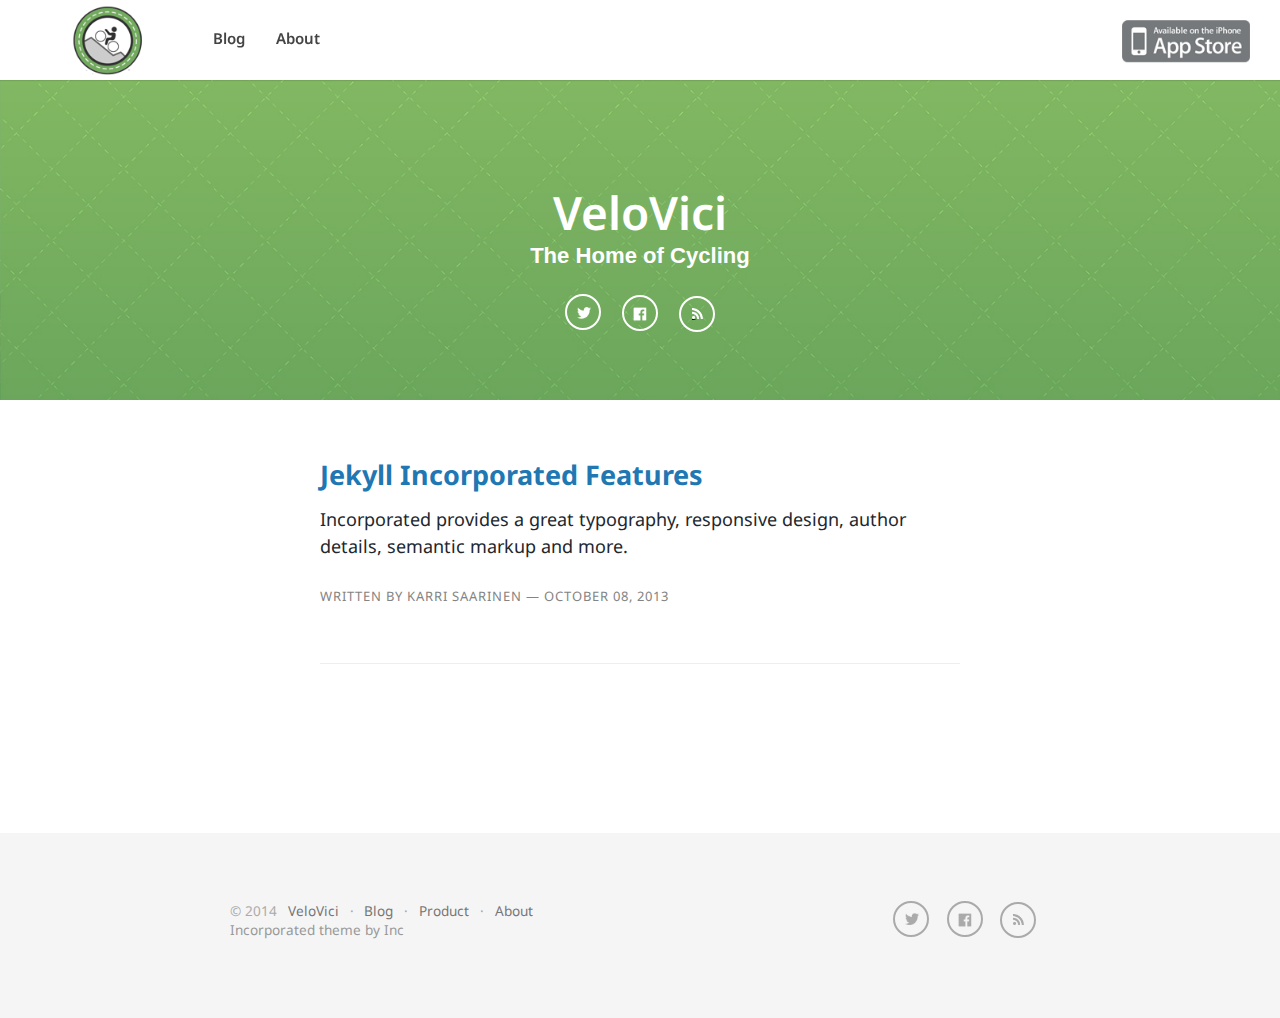
<file: index.html>
<!DOCTYPE html>
<html>
<head>
    <meta http-equiv="content-type" content="text/html; charset=utf-8">
    <meta name="viewport" content="width=device-width, initial-scale=1.0">
    <title>VeloVici &mdash; The Home of Cycling</title>
    <link href="https://fonts.googleapis.com/css?family=Droid+Sans:400,700" rel="stylesheet" type="text/css">
    <link rel="stylesheet" href="/assets/main.css">
    <link rel="shortcut icon" href="/favicon.ico" type="image/x-icon" />
    <link rel="apple-touch-icon" href="/images/logoV.png"/>
    <link href="/feed.xml" rel="alternate" type="application/rss+xml" title="VeloVici" />
    <meta name="title" content="VeloVici">
    <link rel="canonical" href="http://veloviciapp.com/">
     
           
    <meta property="og:title" content="VeloVici"/>
    <meta property="og:url" content="http://veloviciapp.com/"/>
    
    
    <meta property="og:site_name" content="VeloVici">     
</head>
<body>
    
<section class="site-nav">
    <header>
        <nav id="navigation">
            <a class="brand" href="/">
                <img src="/images/logoV.png" alt="Inc">
            </a>
            <a href="/" class="home">Blog</a>
            <a href="https://veloviciapp.com/about/">About</a>
        </nav>

        <nav class="tagline">
            <a class="appStore" href="https://itunes.apple.com/gb/app/id913881095?mt=8">
                <img src="/images/appStore.png" alt="Inc">
            </a>
        </nav>
        
    </header>
</section>

<div class="blog-cover" style="background-image:url(/images/blog-coverV.jpg);">
    
    <section>
        <div class="container">
            <h1>VeloVici</h1>
            <h3>The Home of Cycling</h3>
        
            
            <a href="https://twitter.com/VeloViciNetwork" title="Follow on Twitter" target="_blank"><i class="icon icon-twitter"></i></a>
            
            
            <a href="http://facebook.com/velovici" title="Like on Facebook" target="_blank"><i class="icon icon-facebook"></i></a>
            
            <a href="/feed.xml" title="RSS Feed">
                <i class="icon icon-rss"></i>
            </a>
        </div>
    </section>
</div>


<article class="container">

  
    <section class="index">
        <!-- <img src="/images/ks.png" class="avatar">-->
        <div>
            <h2 class="title"><a href="/2013/10/08/incorporated/" rel="prefetch">Jekyll Incorporated Features</a></h2>
            <p>Incorporated provides a great typography, responsive design, author details, semantic markup and more.</p>
            <div class="meta">
                Written By <address>Karri Saarinen</address> &mdash;
                <time pubdate datetime="2013-08-October" title="October 08, 2013">October 08, 2013</time>
            </div>
        </div>
        <hr>
    </section>
    
    
    <section class="pagination" style="text-align:center">
      
      
    </section>
</article>


<footer class="site-footer">
    <div class="container">
        &copy; 2014 
        
        <nav>
            <a href="false">VeloVici</a> &middot;
            <a href="/">Blog</a> &middot;
            <a href="https://itunes.apple.com/gb/app/id913881095?mt=8">Product</a> &middot; 
            <a href="https://veloviciapp.com/about/">About</a>
        </nav>
        
        <nav class="social">
            
            <a href="https://twitter.com/VeloViciNetwork" title="Follow on Twitter" target="_blank"><i class="icon icon-twitter black"></i></a>
            
            
            <a href="http://facebook.com/velovici" title="Follow on Facebook" target="_blank"><i class="icon icon-facebook black"></i></a>
                
            <a href="/feed.xml" title="RSS Feed">
                <i class="icon icon-rss black"></i>
            </a>
        </nav>
        <p>Incorporated theme by <a href="https://sendtoinc.com">Inc</a></p>
    </div>
</footer>

<script type="text/javascript" src="//ajax.googleapis.com/ajax/libs/jquery/1.7.2/jquery.min.js"></script>
<script src="/assets/main.js"></script>







</body>
</html>
</file>
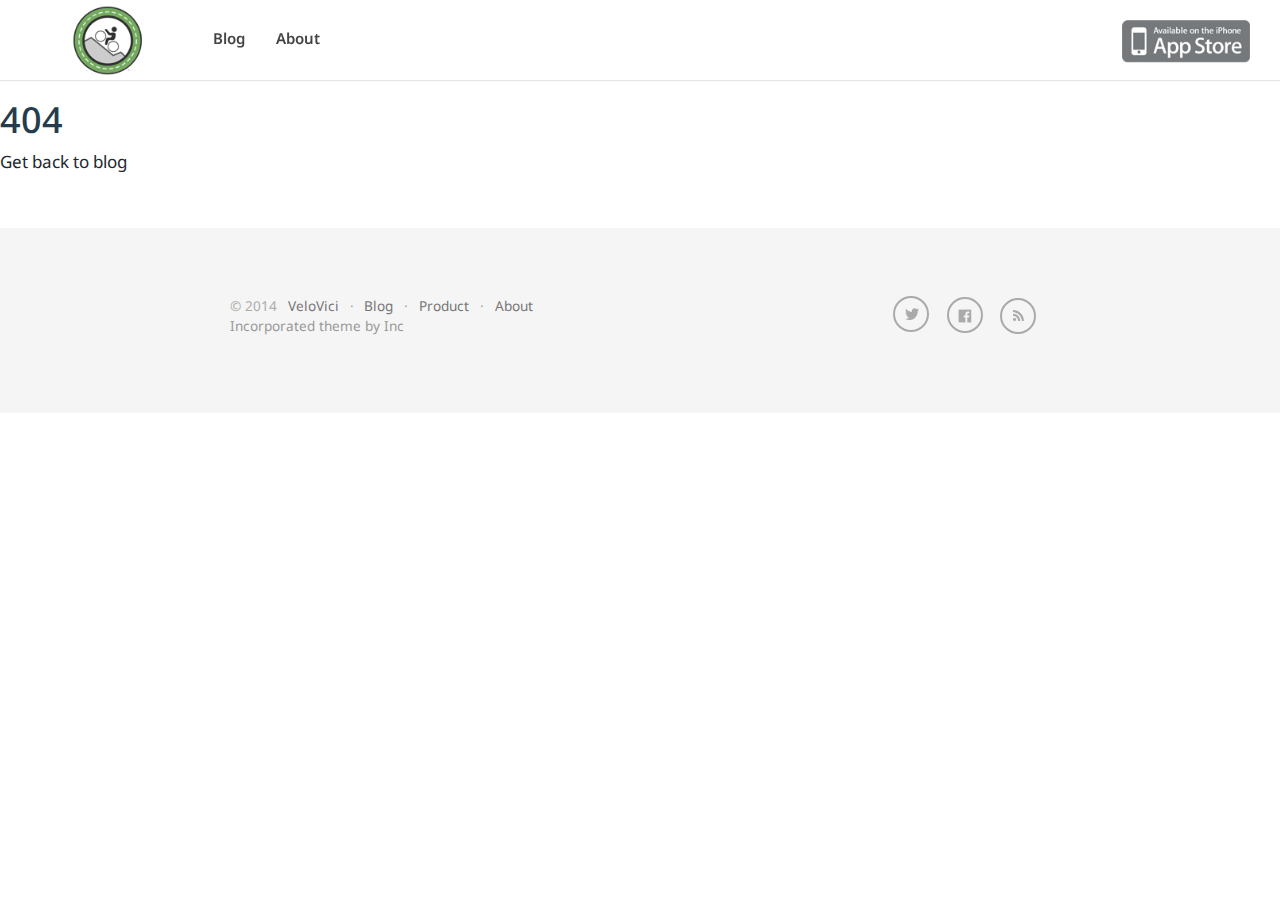
<file: 404/index.html>
<!DOCTYPE html>
<html>
<head>
    <meta http-equiv="content-type" content="text/html; charset=utf-8">
    <meta name="viewport" content="width=device-width, initial-scale=1.0">
    <title>VeloVici &mdash; The Home of Cycling</title>
    <link href="https://fonts.googleapis.com/css?family=Droid+Sans:400,700" rel="stylesheet" type="text/css">
    <link rel="stylesheet" href="/assets/main.css">
    <link rel="shortcut icon" href="/favicon.ico" type="image/x-icon" />
    <link rel="apple-touch-icon" href="/images/logoV.png"/>
    <link href="/feed.xml" rel="alternate" type="application/rss+xml" title="VeloVici" />
    <meta name="title" content="VeloVici">
    <link rel="canonical" href="http://veloviciapp.com/404/">
     
           
    <meta property="og:title" content="VeloVici"/>
    <meta property="og:url" content="http://veloviciapp.com/404/"/>
    
    
    <meta property="og:site_name" content="VeloVici">     
</head>
<body>
    
<section class="site-nav">
    <header>
        <nav id="navigation">
            <a class="brand" href="/">
                <img src="/images/logoV.png" alt="Inc">
            </a>
            <a href="/" class="home">Blog</a>
            <a href="https://veloviciapp.com/about/">About</a>
        </nav>

        <nav class="tagline">
            <a class="appStore" href="https://itunes.apple.com/gb/app/id913881095?mt=8">
                <img src="/images/appStore.png" alt="Inc">
            </a>
        </nav>
        
    </header>
</section>

<h1>404</h1>
<p>Get back to blog</p>

<footer class="site-footer">
    <div class="container">
        &copy; 2014 
        
        <nav>
            <a href="false">VeloVici</a> &middot;
            <a href="/">Blog</a> &middot;
            <a href="https://itunes.apple.com/gb/app/id913881095?mt=8">Product</a> &middot; 
            <a href="https://veloviciapp.com/about/">About</a>
        </nav>
        
        <nav class="social">
            
            <a href="https://twitter.com/VeloViciNetwork" title="Follow on Twitter" target="_blank"><i class="icon icon-twitter black"></i></a>
            
            
            <a href="http://facebook.com/velovici" title="Follow on Facebook" target="_blank"><i class="icon icon-facebook black"></i></a>
                
            <a href="/feed.xml" title="RSS Feed">
                <i class="icon icon-rss black"></i>
            </a>
        </nav>
        <p>Incorporated theme by <a href="https://sendtoinc.com">Inc</a></p>
    </div>
</footer>

<script type="text/javascript" src="//ajax.googleapis.com/ajax/libs/jquery/1.7.2/jquery.min.js"></script>
<script src="/assets/main.js"></script>







</body>
</html>
</file>
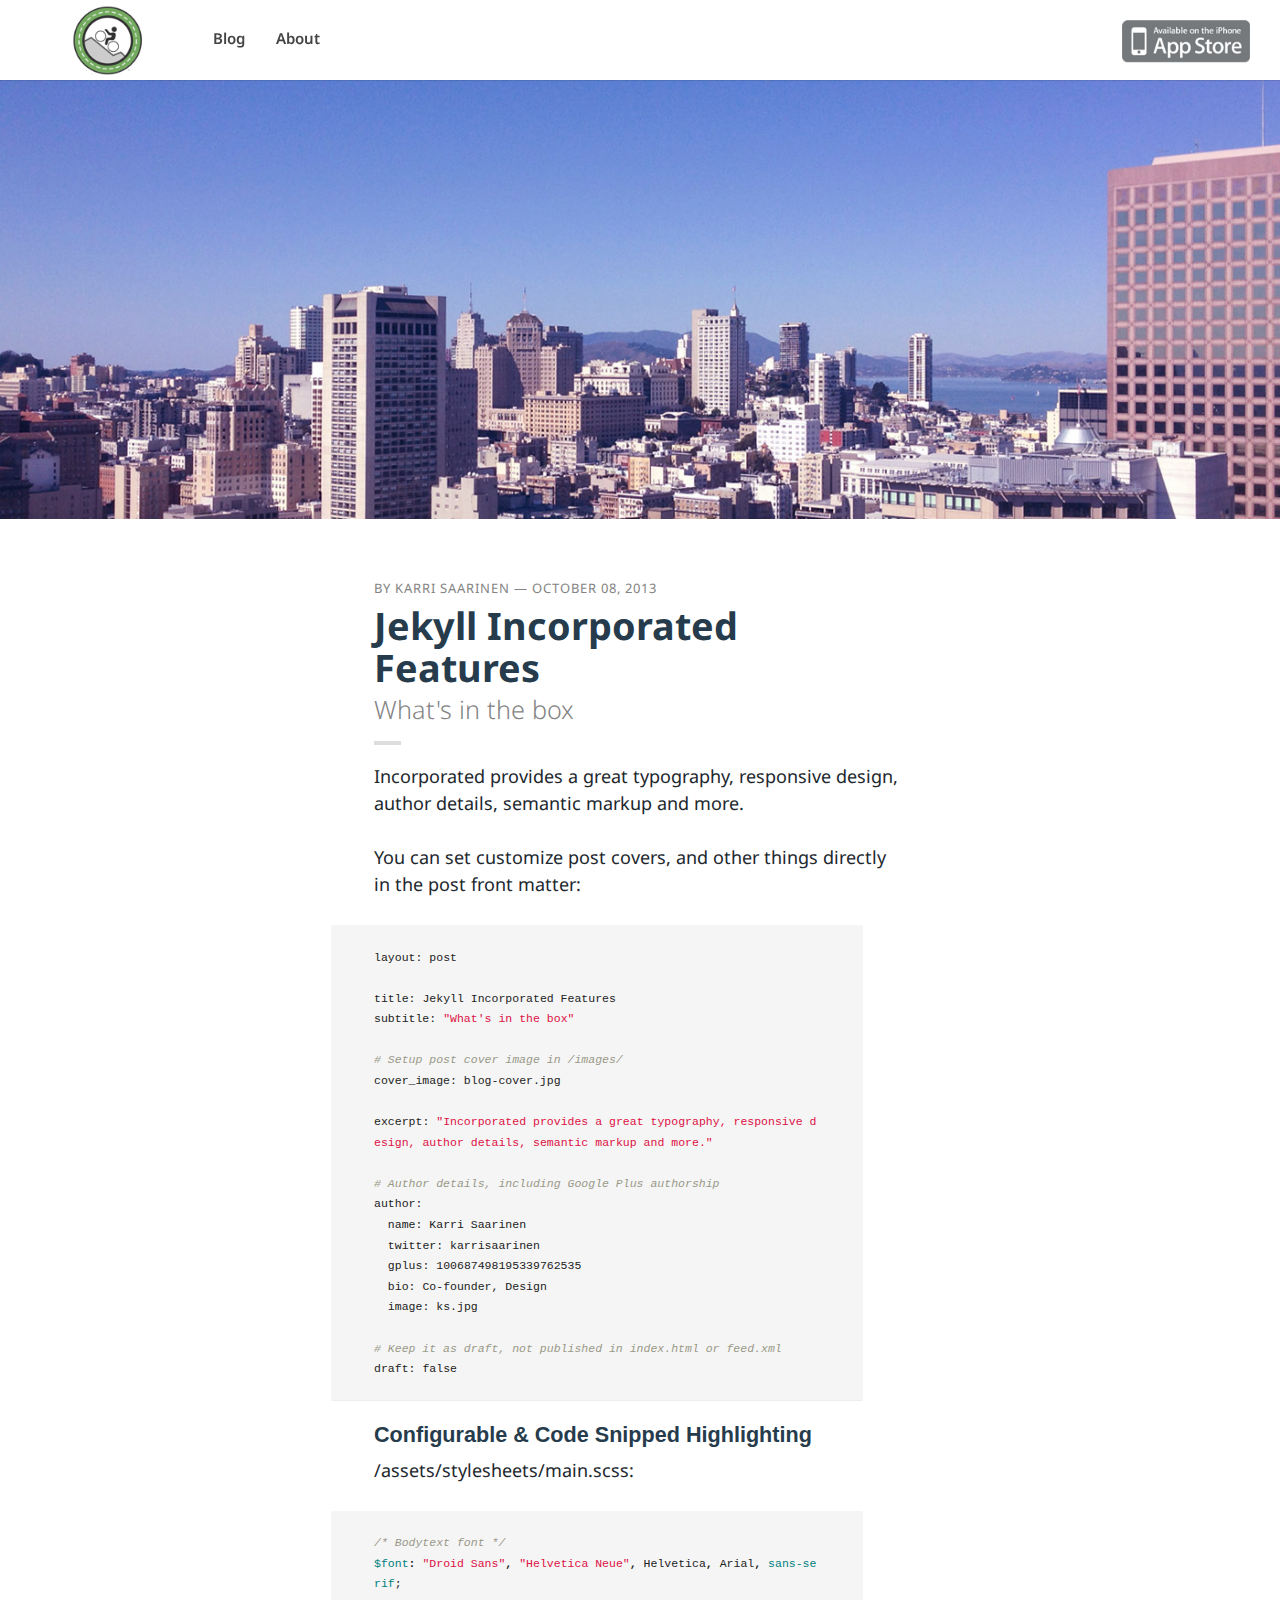
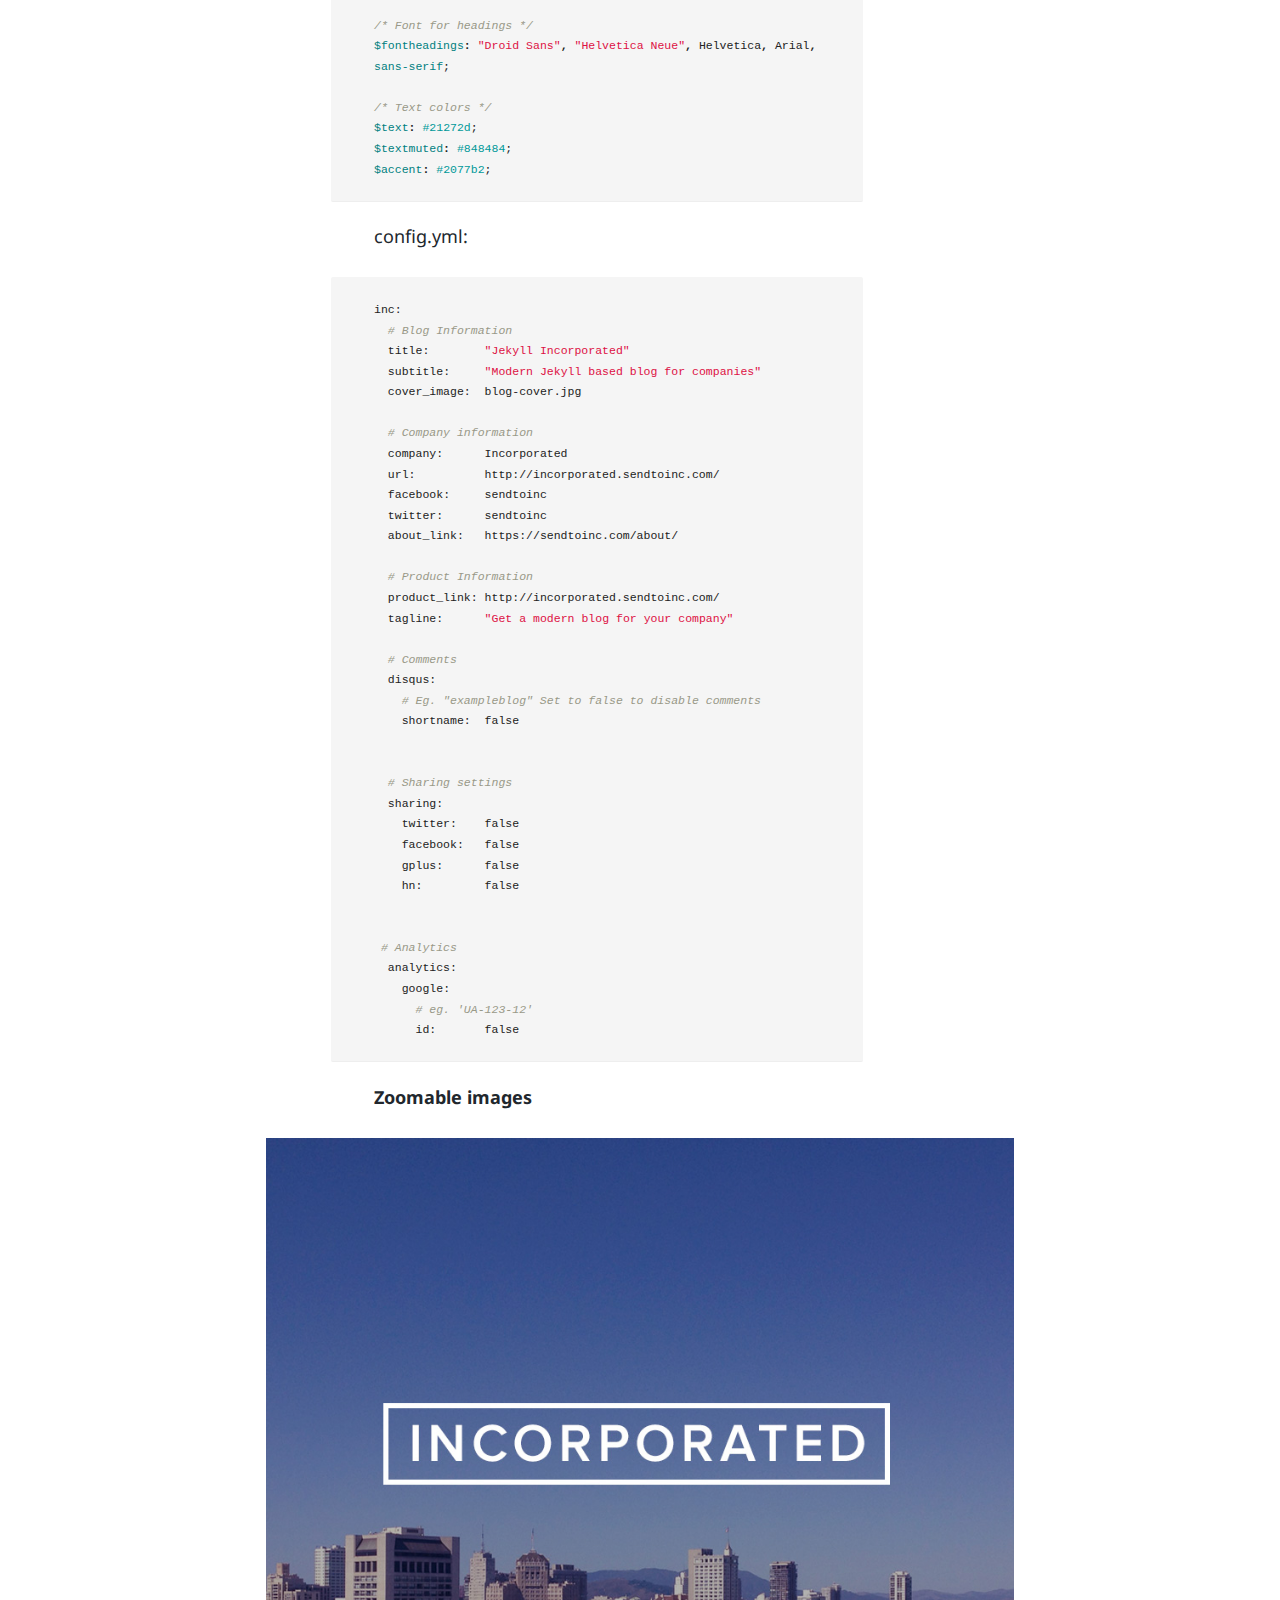
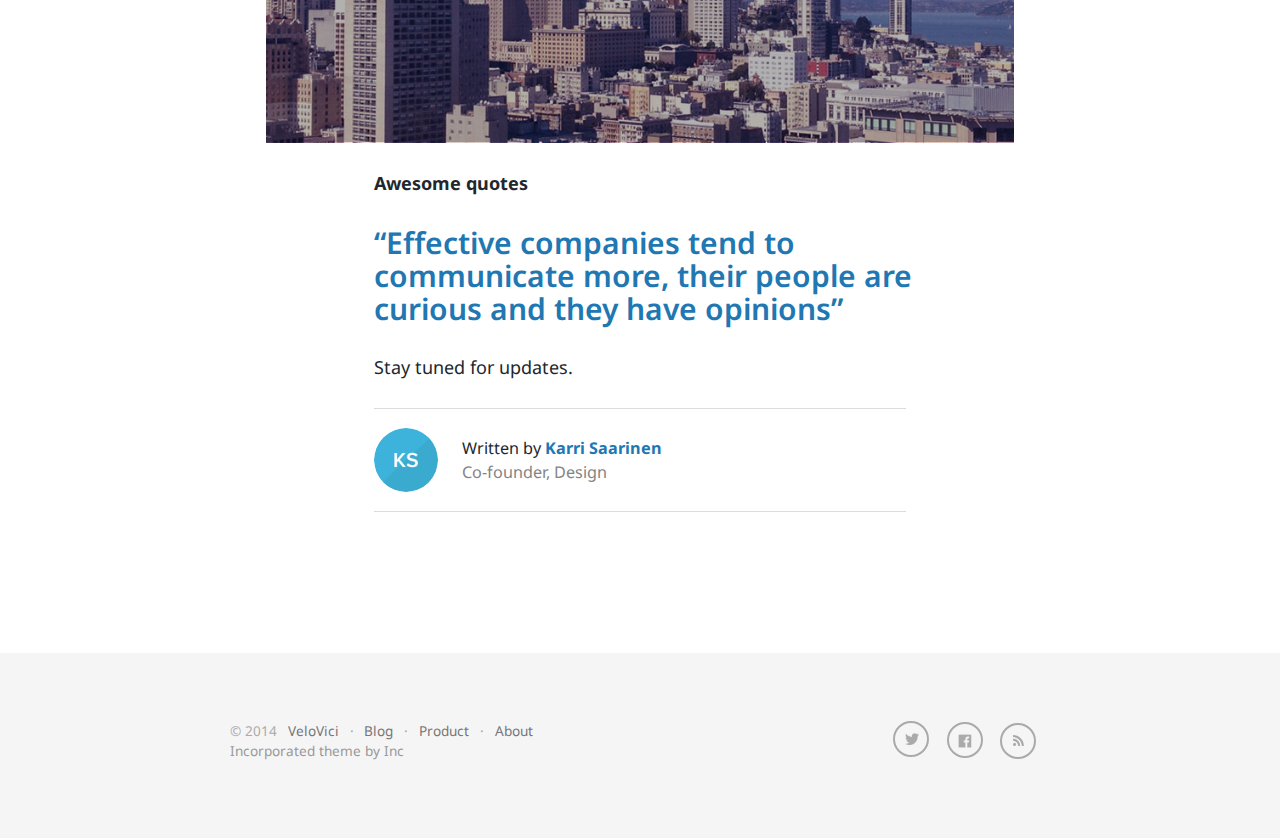
<file: 2013/10/08/incorporated/index.html>
<!DOCTYPE html>
<html>
<head>
    <meta http-equiv="content-type" content="text/html; charset=utf-8">
    <meta name="viewport" content="width=device-width, initial-scale=1.0">
    <title>Jekyll Incorporated Features &mdash; VeloVici</title>
    <link href="https://fonts.googleapis.com/css?family=Droid+Sans:400,700" rel="stylesheet" type="text/css">
    <link rel="stylesheet" href="/assets/main.css">
    <link rel="shortcut icon" href="/favicon.ico" type="image/x-icon" />
    <link rel="apple-touch-icon" href="/images/logoV.png"/>
    <link href="/feed.xml" rel="alternate" type="application/rss+xml" title="VeloVici" />
    <meta name="title" content="Jekyll Incorporated Features ">
    <link rel="canonical" href="http://veloviciapp.com/2013/10/08/incorporated/">
     
    <link rel="author" href="https://plus.google.com/100687498195339762535">       
    <meta property="og:title" content="Jekyll Incorporated Features "/>
    <meta property="og:url" content="http://veloviciapp.com/2013/10/08/incorporated/"/>
    
    <meta property="og:image" content="http://veloviciapp.com/images/blog-cover.jpg"/>
    
    <meta property="og:image" content="http://veloviciapp.com/images/logoV.png"/>   
    
    
    <meta property="og:description" content="Incorporated provides a great typography, responsive design, author details, semantic markup and more."/>
    <meta name="description" content="Incorporated provides a great typography, responsive design, author details, semantic markup and more."/>
    
    <meta property="og:site_name" content="VeloVici">     
</head>
<body>
    
<section class="site-nav">
    <header>
        <nav id="navigation">
            <a class="brand" href="/">
                <img src="/images/logoV.png" alt="Inc">
            </a>
            <a href="/" class="home">Blog</a>
            <a href="https://veloviciapp.com/about/">About</a>
        </nav>

        <nav class="tagline">
            <a class="appStore" href="https://itunes.apple.com/gb/app/id913881095?mt=8">
                <img src="/images/appStore.png" alt="Inc">
            </a>
        </nav>
        
    </header>
</section>


<div class="article-cover">
    <div>
        <img src="/images/blog-cover.jpg" class="image">
    </div>
</div>

<article>

    <div class="container">
        <header>
            <div class="meta">
                By <address><a rel="author" href="" title="Karri Saarinen" target="_blank">Karri Saarinen</a></address> &mdash;
                <time pubdate datetime="2013-08-October" title="October 08, 2013">October 08, 2013</time>
            </div>
            <h1 class="title">Jekyll Incorporated Features</h1>
            <h2 class="subtitle">What's in the box</h2>
        </header>

        <section>
            <p>Incorporated provides a great typography, responsive design, author details, semantic markup and more.</p>

<p>You can set customize post covers, and other things directly in the post front matter:</p>
<div class='highlight'><pre><code class='language-yaml' data-lang='yaml'><span class='l-Scalar-Plain'>layout</span><span class='p-Indicator'>:</span> <span class='l-Scalar-Plain'>post</span>

<span class='l-Scalar-Plain'>title</span><span class='p-Indicator'>:</span> <span class='l-Scalar-Plain'>Jekyll Incorporated Features</span>
<span class='l-Scalar-Plain'>subtitle</span><span class='p-Indicator'>:</span> <span class='s'>&quot;What&#39;s</span><span class='nv'> </span><span class='s'>in</span><span class='nv'> </span><span class='s'>the</span><span class='nv'> </span><span class='s'>box&quot;</span>

<span class='c1'># Setup post cover image in /images/</span>
<span class='l-Scalar-Plain'>cover_image</span><span class='p-Indicator'>:</span> <span class='l-Scalar-Plain'>blog-cover.jpg</span>

<span class='l-Scalar-Plain'>excerpt</span><span class='p-Indicator'>:</span> <span class='s'>&quot;Incorporated</span><span class='nv'> </span><span class='s'>provides</span><span class='nv'> </span><span class='s'>a</span><span class='nv'> </span><span class='s'>great</span><span class='nv'> </span><span class='s'>typography,</span><span class='nv'> </span><span class='s'>responsive</span><span class='nv'> </span><span class='s'>design,</span><span class='nv'> </span><span class='s'>author</span><span class='nv'> </span><span class='s'>details,</span><span class='nv'> </span><span class='s'>semantic</span><span class='nv'> </span><span class='s'>markup</span><span class='nv'> </span><span class='s'>and</span><span class='nv'> </span><span class='s'>more.&quot;</span>

<span class='c1'># Author details, including Google Plus authorship</span>
<span class='l-Scalar-Plain'>author</span><span class='p-Indicator'>:</span>
  <span class='l-Scalar-Plain'>name</span><span class='p-Indicator'>:</span> <span class='l-Scalar-Plain'>Karri Saarinen</span>
  <span class='l-Scalar-Plain'>twitter</span><span class='p-Indicator'>:</span> <span class='l-Scalar-Plain'>karrisaarinen</span>
  <span class='l-Scalar-Plain'>gplus</span><span class='p-Indicator'>:</span> <span class='l-Scalar-Plain'>100687498195339762535</span> 
  <span class='l-Scalar-Plain'>bio</span><span class='p-Indicator'>:</span> <span class='l-Scalar-Plain'>Co-founder, Design</span>
  <span class='l-Scalar-Plain'>image</span><span class='p-Indicator'>:</span> <span class='l-Scalar-Plain'>ks.jpg</span>
  
<span class='c1'># Keep it as draft, not published in index.html or feed.xml</span>
<span class='l-Scalar-Plain'>draft</span><span class='p-Indicator'>:</span> <span class='l-Scalar-Plain'>false</span></code></pre></div>
<h4 id="configurable__code_snipped_highlighting">Configurable &amp; Code Snipped Highlighting</h4>

<p>/assets/stylesheets/main.scss:</p>
<div class='highlight'><pre><code class='language-scss' data-lang='scss'><span class='cm'>/* Bodytext font */</span>
<span class='nv'>$font</span><span class='o'>:</span> <span class='s2'>&quot;Droid Sans&quot;</span><span class='o'>,</span> <span class='s2'>&quot;Helvetica Neue&quot;</span><span class='o'>,</span> <span class='n'>Helvetica</span><span class='o'>,</span> <span class='n'>Arial</span><span class='o'>,</span> <span class='no'>sans-serif</span><span class='p'>;</span>

<span class='cm'>/* Font for headings */</span>
<span class='nv'>$fontheadings</span><span class='o'>:</span> <span class='s2'>&quot;Droid Sans&quot;</span><span class='o'>,</span> <span class='s2'>&quot;Helvetica Neue&quot;</span><span class='o'>,</span> <span class='n'>Helvetica</span><span class='o'>,</span> <span class='n'>Arial</span><span class='o'>,</span> <span class='no'>sans-serif</span><span class='p'>;</span>

<span class='cm'>/* Text colors */</span>
<span class='nv'>$text</span><span class='o'>:</span> <span class='mh'>#21272d</span><span class='p'>;</span>
<span class='nv'>$textmuted</span><span class='o'>:</span> <span class='mh'>#848484</span><span class='p'>;</span>
<span class='nv'>$accent</span><span class='o'>:</span> <span class='mh'>#2077b2</span><span class='p'>;</span></code></pre></div>
<p>config.yml:</p>
<div class='highlight'><pre><code class='language-yaml' data-lang='yaml'><span class='l-Scalar-Plain'>inc</span><span class='p-Indicator'>:</span>
  <span class='c1'># Blog Information</span>
  <span class='l-Scalar-Plain'>title</span><span class='p-Indicator'>:</span>        <span class='s'>&quot;Jekyll</span><span class='nv'> </span><span class='s'>Incorporated&quot;</span>
  <span class='l-Scalar-Plain'>subtitle</span><span class='p-Indicator'>:</span>     <span class='s'>&quot;Modern</span><span class='nv'> </span><span class='s'>Jekyll</span><span class='nv'> </span><span class='s'>based</span><span class='nv'> </span><span class='s'>blog</span><span class='nv'> </span><span class='s'>for</span><span class='nv'> </span><span class='s'>companies&quot;</span>
  <span class='l-Scalar-Plain'>cover_image</span><span class='p-Indicator'>:</span>  <span class='l-Scalar-Plain'>blog-cover.jpg</span>
  
  <span class='c1'># Company information</span>
  <span class='l-Scalar-Plain'>company</span><span class='p-Indicator'>:</span>      <span class='l-Scalar-Plain'>Incorporated</span>
  <span class='l-Scalar-Plain'>url</span><span class='p-Indicator'>:</span>          <span class='l-Scalar-Plain'>http://incorporated.sendtoinc.com/</span>
  <span class='l-Scalar-Plain'>facebook</span><span class='p-Indicator'>:</span>     <span class='l-Scalar-Plain'>sendtoinc</span>
  <span class='l-Scalar-Plain'>twitter</span><span class='p-Indicator'>:</span>      <span class='l-Scalar-Plain'>sendtoinc</span>
  <span class='l-Scalar-Plain'>about_link</span><span class='p-Indicator'>:</span>   <span class='l-Scalar-Plain'>https://sendtoinc.com/about/</span>
  
  <span class='c1'># Product Information</span>
  <span class='l-Scalar-Plain'>product_link</span><span class='p-Indicator'>:</span> <span class='l-Scalar-Plain'>http://incorporated.sendtoinc.com/</span>
  <span class='l-Scalar-Plain'>tagline</span><span class='p-Indicator'>:</span>      <span class='s'>&quot;Get</span><span class='nv'> </span><span class='s'>a</span><span class='nv'> </span><span class='s'>modern</span><span class='nv'> </span><span class='s'>blog</span><span class='nv'> </span><span class='s'>for</span><span class='nv'> </span><span class='s'>your</span><span class='nv'> </span><span class='s'>company&quot;</span>
  
  <span class='c1'># Comments</span>
  <span class='l-Scalar-Plain'>disqus</span><span class='p-Indicator'>:</span>
    <span class='c1'># Eg. &quot;exampleblog&quot; Set to false to disable comments</span>
    <span class='l-Scalar-Plain'>shortname</span><span class='p-Indicator'>:</span>  <span class='l-Scalar-Plain'>false</span>
  
  
  <span class='c1'># Sharing settings</span>
  <span class='l-Scalar-Plain'>sharing</span><span class='p-Indicator'>:</span>
    <span class='l-Scalar-Plain'>twitter</span><span class='p-Indicator'>:</span>    <span class='l-Scalar-Plain'>false</span>
    <span class='l-Scalar-Plain'>facebook</span><span class='p-Indicator'>:</span>   <span class='l-Scalar-Plain'>false</span>
    <span class='l-Scalar-Plain'>gplus</span><span class='p-Indicator'>:</span>      <span class='l-Scalar-Plain'>false</span>
    <span class='l-Scalar-Plain'>hn</span><span class='p-Indicator'>:</span>         <span class='l-Scalar-Plain'>false</span>
    
  
 <span class='c1'># Analytics     </span>
  <span class='l-Scalar-Plain'>analytics</span><span class='p-Indicator'>:</span>
    <span class='l-Scalar-Plain'>google</span><span class='p-Indicator'>:</span> 
      <span class='c1'># eg. &#39;UA-123-12&#39;</span>
      <span class='l-Scalar-Plain'>id</span><span class='p-Indicator'>:</span>       <span class='l-Scalar-Plain'>false</span></code></pre></div>
<p><strong>Zoomable images</strong></p>
<div class='full zoomable'><img src='/images/incorporated.jpg' /></div>
<p><strong>Awesome quotes</strong></p>

<blockquote>
<p>“Effective companies tend to communicate more, their people are curious and they have opinions”</p>
</blockquote>

<p>Stay tuned for updates.</p>
            
        </section>

        <footer>
            <address>
               <img src="/images/ks.png">
                <p>Written by <strong><a rel="author" href="https://twitter.com/karrisaarinen" title="" target="_blank">Karri Saarinen</a></strong><br>
                <span class="muted">Co-founder, Design</span>
                </p>
            </address>

        </footer>

        
    </div>
</article>


<footer class="site-footer">
    <div class="container">
        &copy; 2014 
        
        <nav>
            <a href="false">VeloVici</a> &middot;
            <a href="/">Blog</a> &middot;
            <a href="https://itunes.apple.com/gb/app/id913881095?mt=8">Product</a> &middot; 
            <a href="https://veloviciapp.com/about/">About</a>
        </nav>
        
        <nav class="social">
            
            <a href="https://twitter.com/VeloViciNetwork" title="Follow on Twitter" target="_blank"><i class="icon icon-twitter black"></i></a>
            
            
            <a href="http://facebook.com/velovici" title="Follow on Facebook" target="_blank"><i class="icon icon-facebook black"></i></a>
                
            <a href="/feed.xml" title="RSS Feed">
                <i class="icon icon-rss black"></i>
            </a>
        </nav>
        <p>Incorporated theme by <a href="https://sendtoinc.com">Inc</a></p>
    </div>
</footer>

<script type="text/javascript" src="//ajax.googleapis.com/ajax/libs/jquery/1.7.2/jquery.min.js"></script>
<script src="/assets/main.js"></script>







</body>
</html>
</file>
<file: assets/main.css>
article,aside,details,figcaption,figure,footer,header,hgroup,main,nav,section,summary{display:block}audio,canvas,video{display:inline-block}audio:not([controls]){display:none;height:0}[hidden]{display:none}html{font-family:sans-serif;-webkit-text-size-adjust:100%;-ms-text-size-adjust:100%}body{margin:0}a:focus{outline:thin dotted}a:active,a:hover{outline:0}h1{font-size:2em;margin:0.67em 0}abbr[title]{border-bottom:1px dotted}b,strong{font-weight:bold}dfn{font-style:italic}hr{-moz-box-sizing:content-box;box-sizing:content-box;height:0}mark{background:#ff0;color:#000}code,kbd,pre,samp{font-family:monospace, serif;font-size:1em}pre{white-space:pre-wrap}q{quotes:"\201C" "\201D" "\2018" "\2019"}small{font-size:80%}sub,sup{font-size:75%;line-height:0;position:relative;vertical-align:baseline}sup{top:-0.5em}sub{bottom:-0.25em}img{border:0}svg:not(:root){overflow:hidden}figure{margin:0}fieldset{border:1px solid #c0c0c0;margin:0 2px;padding:0.35em 0.625em 0.75em}legend{border:0;padding:0}button,input,select,textarea{font-family:inherit;font-size:100%;margin:0}button,input{line-height:normal}button,select{text-transform:none}button,html input[type="button"],input[type="reset"],input[type="submit"]{-webkit-appearance:button;cursor:pointer}button[disabled],html input[disabled]{cursor:default}input[type="checkbox"],input[type="radio"]{box-sizing:border-box;padding:0}input[type="search"]{-webkit-appearance:textfield;-moz-box-sizing:content-box;-webkit-box-sizing:content-box;box-sizing:content-box}input[type="search"]::-webkit-search-cancel-button,input[type="search"]::-webkit-search-decoration{-webkit-appearance:none}button::-moz-focus-inner,input::-moz-focus-inner{border:0;padding:0}textarea{overflow:auto;vertical-align:top}table{border-collapse:collapse;border-spacing:0}*,*:before,*:after{-webkit-box-sizing:border-box;-moz-box-sizing:border-box;box-sizing:border-box}html{font-size:62.5%;-webkit-tap-highlight-color:transparent}body{font-family:"Helvetica Neue", Helvetica, Arial, sans-serif;font-size:14px;line-height:1.428571429;color:#333333;background-color:#ffffff}input,button,select,textarea{font-family:inherit;font-size:inherit;line-height:inherit}button,input,select[multiple],textarea{background-image:none}a{color:#428bca;text-decoration:none}a:hover,a:focus{color:#2a6496;text-decoration:underline}a:focus{outline:thin dotted #333;outline:5px auto -webkit-focus-ring-color;outline-offset:-2px}img{vertical-align:middle}.img-responsive{display:block;max-width:100%;height:auto}.img-rounded{border-radius:6px}.img-thumbnail{padding:4px;line-height:1.428571429;background-color:#ffffff;border:1px solid #dddddd;border-radius:4px;-webkit-transition:all 0.2s ease-in-out;transition:all 0.2s ease-in-out;display:inline-block;max-width:100%;height:auto}.img-circle{border-radius:50%}hr{margin-top:20px;margin-bottom:20px;border:0;border-top:1px solid #eeeeee}.sr-only{position:absolute;width:1px;height:1px;margin:-1px;padding:0;overflow:hidden;clip:rect(0 0 0 0);border:0}@media print{*{text-shadow:none !important;color:#000 !important;background:transparent !important;box-shadow:none !important}a,a:visited{text-decoration:underline}a[href]:after{content:" (" attr(href) ")"}abbr[title]:after{content:" (" attr(title) ")"}.ir a:after,a[href^="javascript:"]:after,a[href^="#"]:after{content:""}pre,blockquote{border:1px solid #999;page-break-inside:avoid}thead{display:table-header-group}tr,img{page-break-inside:avoid}img{max-width:100% !important}@page{margin:2cm .5cm}p,h2,h3{orphans:3;widows:3}h2,h3{page-break-after:avoid}.navbar{display:none}.table td,.table th{background-color:#fff !important}.btn>.caret,.dropup>.btn>.caret{border-top-color:#000 !important}.label{border:1px solid #000}.table{border-collapse:collapse !important}.table-bordered th,.table-bordered td{border:1px solid #ddd !important}}p{margin:0 0 10px}.lead{margin-bottom:20px;font-size:16.099999999999998px;font-weight:200;line-height:1.4}@media (min-width: 768px){.lead{font-size:21px}}small{font-size:85%}cite{font-style:normal}.text-muted{color:#999999}.text-primary{color:#428bca}.text-warning{color:#c09853}.text-danger{color:#b94a48}.text-success{color:#468847}.text-info{color:#3a87ad}.text-left{text-align:left}.text-right{text-align:right}.text-center{text-align:center}h1,h2,h3,h4,h5,h6,.h1,.h2,.h3,.h4,.h5,.h6{font-family:"Helvetica Neue", Helvetica, Arial, sans-serif;font-weight:500;line-height:1.1}h1 small,h2 small,h3 small,h4 small,h5 small,h6 small,.h1 small,.h2 small,.h3 small,.h4 small,.h5 small,.h6 small{font-weight:normal;line-height:1;color:#999999}h1,h2,h3{margin-top:20px;margin-bottom:10px}h4,h5,h6{margin-top:10px;margin-bottom:10px}h1,.h1{font-size:36px}h2,.h2{font-size:30px}h3,.h3{font-size:24px}h4,.h4{font-size:18px}h5,.h5{font-size:14px}h6,.h6{font-size:12px}h1 small,.h1 small{font-size:24px}h2 small,.h2 small{font-size:18px}h3 small,.h3 small,h4 small,.h4 small{font-size:14px}.page-header{padding-bottom:9px;margin:40px 0 20px;border-bottom:1px solid #eeeeee}ul,ol{margin-top:0;margin-bottom:10px}ul ul,ol ul,ul ol,ol ol{margin-bottom:0}.list-unstyled{padding-left:0;list-style:none}.list-inline{padding-left:0;list-style:none}.list-inline>li{display:inline-block;padding-left:5px;padding-right:5px}dl{margin-bottom:20px}dt,dd{line-height:1.428571429}dt{font-weight:bold}dd{margin-left:0}@media (min-width: 768px){.dl-horizontal dt{float:left;width:160px;clear:left;text-align:right;overflow:hidden;text-overflow:ellipsis;white-space:nowrap}.dl-horizontal dd{margin-left:180px}.dl-horizontal dd:before,.dl-horizontal dd:after{content:" ";display:table}.dl-horizontal dd:after{clear:both}}abbr[title],abbr[data-original-title]{cursor:help;border-bottom:1px dotted #999999}abbr.initialism{font-size:90%;text-transform:uppercase}blockquote{padding:10px 20px;margin:0 0 20px;border-left:5px solid #eeeeee}blockquote p{font-size:17.5px;font-weight:300;line-height:1.25}blockquote p:last-child{margin-bottom:0}blockquote small{display:block;line-height:1.428571429;color:#999999}blockquote small:before{content:'\2014 \00A0'}blockquote.pull-right{padding-right:15px;padding-left:0;border-right:5px solid #eeeeee;border-left:0}blockquote.pull-right p,blockquote.pull-right small{text-align:right}blockquote.pull-right small:before{content:''}blockquote.pull-right small:after{content:'\00A0 \2014'}q:before,q:after,blockquote:before,blockquote:after{content:""}address{display:block;margin-bottom:20px;font-style:normal;line-height:1.428571429}code,pre{font-family:Monaco, Menlo, Consolas, "Courier New", monospace}code{padding:2px 4px;font-size:90%;color:#c7254e;background-color:#f9f2f4;white-space:nowrap;border-radius:4px}pre{display:block;padding:9.5px;margin:0 0 10px;font-size:13px;line-height:1.428571429;word-break:break-all;word-wrap:break-word;color:#333333;background-color:#f5f5f5;border:1px solid #cccccc;border-radius:4px}pre.prettyprint{margin-bottom:20px}pre code{padding:0;font-size:inherit;color:inherit;white-space:pre-wrap;background-color:transparent;border:0}.pre-scrollable{max-height:340px;overflow-y:scroll}table{max-width:100%;background-color:transparent}th{text-align:left}.table{width:100%;margin-bottom:20px}.table thead>tr>th,.table tbody>tr>th,.table tfoot>tr>th,.table thead>tr>td,.table tbody>tr>td,.table tfoot>tr>td{padding:8px;line-height:1.428571429;vertical-align:top;border-top:1px solid #dddddd}.table thead>tr>th{vertical-align:bottom;border-bottom:2px solid #dddddd}.table caption+thead tr:first-child th,.table colgroup+thead tr:first-child th,.table thead:first-child tr:first-child th,.table caption+thead tr:first-child td,.table colgroup+thead tr:first-child td,.table thead:first-child tr:first-child td{border-top:0}.table tbody+tbody{border-top:2px solid #dddddd}.table .table{background-color:#ffffff}.table-condensed thead>tr>th,.table-condensed tbody>tr>th,.table-condensed tfoot>tr>th,.table-condensed thead>tr>td,.table-condensed tbody>tr>td,.table-condensed tfoot>tr>td{padding:5px}.table-bordered{border:1px solid #dddddd}.table-bordered>thead>tr>th,.table-bordered>tbody>tr>th,.table-bordered>tfoot>tr>th,.table-bordered>thead>tr>td,.table-bordered>tbody>tr>td,.table-bordered>tfoot>tr>td{border:1px solid #dddddd}.table-bordered>thead>tr>th,.table-bordered>thead>tr>td{border-bottom-width:2px}.table-striped>tbody>tr:nth-child(odd)>td,.table-striped>tbody>tr:nth-child(odd)>th{background-color:#f9f9f9}.table-hover>tbody>tr:hover>td,.table-hover>tbody>tr:hover>th{background-color:#f5f5f5}table col[class*="col-"]{float:none;display:table-column}table td[class*="col-"],table th[class*="col-"]{float:none;display:table-cell}.table>thead>tr>td.active,.table>tbody>tr>td.active,.table>tfoot>tr>td.active,.table>thead>tr>th.active,.table>tbody>tr>th.active,.table>tfoot>tr>th.active,.table>thead>tr.active>td,.table>tbody>tr.active>td,.table>tfoot>tr.active>td,.table>thead>tr.active>th,.table>tbody>tr.active>th,.table>tfoot>tr.active>th{background-color:#f5f5f5}.table>thead>tr>td.success,.table>tbody>tr>td.success,.table>tfoot>tr>td.success,.table>thead>tr>th.success,.table>tbody>tr>th.success,.table>tfoot>tr>th.success,.table>thead>tr.success>td,.table>tbody>tr.success>td,.table>tfoot>tr.success>td,.table>thead>tr.success>th,.table>tbody>tr.success>th,.table>tfoot>tr.success>th{background-color:#dff0d8;border-color:#d6e9c6}.table-hover>tbody>tr>td.success:hover,.table-hover>tbody>tr>th.success:hover,.table-hover>tbody>tr.success:hover>td{background-color:#d0e9c6;border-color:#c9e2b3}.table>thead>tr>td.danger,.table>tbody>tr>td.danger,.table>tfoot>tr>td.danger,.table>thead>tr>th.danger,.table>tbody>tr>th.danger,.table>tfoot>tr>th.danger,.table>thead>tr.danger>td,.table>tbody>tr.danger>td,.table>tfoot>tr.danger>td,.table>thead>tr.danger>th,.table>tbody>tr.danger>th,.table>tfoot>tr.danger>th{background-color:#f2dede;border-color:#eed3d7}.table-hover>tbody>tr>td.danger:hover,.table-hover>tbody>tr>th.danger:hover,.table-hover>tbody>tr.danger:hover>td{background-color:#ebcccc;border-color:#e6c1c7}.table>thead>tr>td.warning,.table>tbody>tr>td.warning,.table>tfoot>tr>td.warning,.table>thead>tr>th.warning,.table>tbody>tr>th.warning,.table>tfoot>tr>th.warning,.table>thead>tr.warning>td,.table>tbody>tr.warning>td,.table>tfoot>tr.warning>td,.table>thead>tr.warning>th,.table>tbody>tr.warning>th,.table>tfoot>tr.warning>th{background-color:#fcf8e3;border-color:#fbeed5}.table-hover>tbody>tr>td.warning:hover,.table-hover>tbody>tr>th.warning:hover,.table-hover>tbody>tr.warning:hover>td{background-color:#faf2cc;border-color:#f8e5be}@media (max-width: 768px){.table-responsive{width:100%;margin-bottom:15px;overflow-y:hidden;overflow-x:scroll;border:1px solid #dddddd}.table-responsive>.table{margin-bottom:0;background-color:#fff}.table-responsive>.table>thead>tr>th,.table-responsive>.table>tbody>tr>th,.table-responsive>.table>tfoot>tr>th,.table-responsive>.table>thead>tr>td,.table-responsive>.table>tbody>tr>td,.table-responsive>.table>tfoot>tr>td{white-space:nowrap}.table-responsive>.table-bordered{border:0}.table-responsive>.table-bordered>thead>tr>th:first-child,.table-responsive>.table-bordered>tbody>tr>th:first-child,.table-responsive>.table-bordered>tfoot>tr>th:first-child,.table-responsive>.table-bordered>thead>tr>td:first-child,.table-responsive>.table-bordered>tbody>tr>td:first-child,.table-responsive>.table-bordered>tfoot>tr>td:first-child{border-left:0}.table-responsive>.table-bordered>thead>tr>th:last-child,.table-responsive>.table-bordered>tbody>tr>th:last-child,.table-responsive>.table-bordered>tfoot>tr>th:last-child,.table-responsive>.table-bordered>thead>tr>td:last-child,.table-responsive>.table-bordered>tbody>tr>td:last-child,.table-responsive>.table-bordered>tfoot>tr>td:last-child{border-right:0}.table-responsive>.table-bordered>thead>tr:last-child>th,.table-responsive>.table-bordered>tbody>tr:last-child>th,.table-responsive>.table-bordered>tfoot>tr:last-child>th,.table-responsive>.table-bordered>thead>tr:last-child>td,.table-responsive>.table-bordered>tbody>tr:last-child>td,.table-responsive>.table-bordered>tfoot>tr:last-child>td{border-bottom:0}}fieldset{padding:0;margin:0;border:0}legend{display:block;width:100%;padding:0;margin-bottom:20px;font-size:21px;line-height:inherit;color:#333333;border:0;border-bottom:1px solid #e5e5e5}label{display:inline-block;margin-bottom:5px;font-weight:bold}input[type="search"]{-webkit-box-sizing:border-box;-moz-box-sizing:border-box;box-sizing:border-box}input[type="radio"],input[type="checkbox"]{margin:4px 0 0;margin-top:1px \9;line-height:normal}input[type="file"]{display:block}select[multiple],select[size]{height:auto}select optgroup{font-size:inherit;font-style:inherit;font-family:inherit}input[type="file"]:focus,input[type="radio"]:focus,input[type="checkbox"]:focus{outline:thin dotted #333;outline:5px auto -webkit-focus-ring-color;outline-offset:-2px}input[type="number"]::-webkit-outer-spin-button,input[type="number"]::-webkit-inner-spin-button{height:auto}.form-control:-moz-placeholder{color:#999999}.form-control::-moz-placeholder{color:#999999}.form-control:-ms-input-placeholder{color:#999999}.form-control::-webkit-input-placeholder{color:#999999}.form-control{display:block;width:100%;height:34px;padding:6px 12px;font-size:14px;line-height:1.428571429;color:#555555;vertical-align:middle;background-color:#ffffff;border:1px solid #cccccc;border-radius:4px;-webkit-box-shadow:inset 0 1px 1px rgba(0,0,0,0.075);box-shadow:inset 0 1px 1px rgba(0,0,0,0.075);-webkit-transition:border-color ease-in-out .15s, box-shadow ease-in-out .15s;transition:border-color ease-in-out .15s, box-shadow ease-in-out .15s}.form-control:focus{border-color:#66afe9;outline:0;-webkit-box-shadow:inset 0 1px 1px rgba(0,0,0,0.075),0 0 8px rgba(102,175,233,0.6);box-shadow:inset 0 1px 1px rgba(0,0,0,0.075),0 0 8px rgba(102,175,233,0.6)}.form-control[disabled],.form-control[readonly],fieldset[disabled] .form-control{cursor:not-allowed;background-color:#eeeeee}textarea.form-control{height:auto}.form-group{margin-bottom:15px}.radio,.checkbox{display:block;min-height:20px;margin-top:10px;margin-bottom:10px;padding-left:20px;vertical-align:middle}.radio label,.checkbox label{display:inline;margin-bottom:0;font-weight:normal;cursor:pointer}.radio input[type="radio"],.radio-inline input[type="radio"],.checkbox input[type="checkbox"],.checkbox-inline input[type="checkbox"]{float:left;margin-left:-20px}.radio+.radio,.checkbox+.checkbox{margin-top:-5px}.radio-inline,.checkbox-inline{display:inline-block;padding-left:20px;margin-bottom:0;vertical-align:middle;font-weight:normal;cursor:pointer}.radio-inline+.radio-inline,.checkbox-inline+.checkbox-inline{margin-top:0;margin-left:10px}input[type="radio"][disabled],input[type="checkbox"][disabled],.radio[disabled],.radio-inline[disabled],.checkbox[disabled],.checkbox-inline[disabled],fieldset[disabled] input[type="radio"],fieldset[disabled] input[type="checkbox"],fieldset[disabled] .radio,fieldset[disabled] .radio-inline,fieldset[disabled] .checkbox,fieldset[disabled] .checkbox-inline{cursor:not-allowed}.input-sm{height:30px;padding:5px 10px;font-size:12px;line-height:1.5;border-radius:3px}select.input-sm{height:30px;line-height:30px}textarea.input-sm{height:auto}.input-lg{height:45px;padding:10px 16px;font-size:18px;line-height:1.33;border-radius:6px}select.input-lg{height:45px;line-height:45px}textarea.input-lg{height:auto}.has-warning .help-block,.has-warning .control-label{color:#c09853}.has-warning .form-control{border-color:#c09853;-webkit-box-shadow:inset 0 1px 1px rgba(0,0,0,0.075);box-shadow:inset 0 1px 1px rgba(0,0,0,0.075)}.has-warning .form-control:focus{border-color:#a47e3c;-webkit-box-shadow:inset 0 1px 1px rgba(0,0,0,0.075),0 0 6px #dbc59e;box-shadow:inset 0 1px 1px rgba(0,0,0,0.075),0 0 6px #dbc59e}.has-warning .input-group-addon{color:#c09853;border-color:#c09853;background-color:#fcf8e3}.has-error .help-block,.has-error .control-label{color:#b94a48}.has-error .form-control{border-color:#b94a48;-webkit-box-shadow:inset 0 1px 1px rgba(0,0,0,0.075);box-shadow:inset 0 1px 1px rgba(0,0,0,0.075)}.has-error .form-control:focus{border-color:#953b39;-webkit-box-shadow:inset 0 1px 1px rgba(0,0,0,0.075),0 0 6px #d59392;box-shadow:inset 0 1px 1px rgba(0,0,0,0.075),0 0 6px #d59392}.has-error .input-group-addon{color:#b94a48;border-color:#b94a48;background-color:#f2dede}.has-success .help-block,.has-success .control-label{color:#468847}.has-success .form-control{border-color:#468847;-webkit-box-shadow:inset 0 1px 1px rgba(0,0,0,0.075);box-shadow:inset 0 1px 1px rgba(0,0,0,0.075)}.has-success .form-control:focus{border-color:#356635;-webkit-box-shadow:inset 0 1px 1px rgba(0,0,0,0.075),0 0 6px #7aba7b;box-shadow:inset 0 1px 1px rgba(0,0,0,0.075),0 0 6px #7aba7b}.has-success .input-group-addon{color:#468847;border-color:#468847;background-color:#dff0d8}.form-control-static{margin-bottom:0;padding-top:7px}.help-block{display:block;margin-top:5px;margin-bottom:10px;color:#737373}@media (min-width: 768px){.form-inline .form-group{display:inline-block;margin-bottom:0;vertical-align:middle}.form-inline .form-control{display:inline-block}.form-inline .radio,.form-inline .checkbox{display:inline-block;margin-top:0;margin-bottom:0;padding-left:0}.form-inline .radio input[type="radio"],.form-inline .checkbox input[type="checkbox"]{float:none;margin-left:0}}.form-horizontal .control-label,.form-horizontal .radio,.form-horizontal .checkbox,.form-horizontal .radio-inline,.form-horizontal .checkbox-inline{margin-top:0;margin-bottom:0;padding-top:7px}.form-horizontal .form-group{margin-left:-15px;margin-right:-15px}.form-horizontal .form-group:before,.form-horizontal .form-group:after{content:" ";display:table}.form-horizontal .form-group:after{clear:both}@media (min-width: 768px){.form-horizontal .control-label{text-align:right}}.btn:focus{outline:thin dotted #333;outline:5px auto -webkit-focus-ring-color;outline-offset:-2px}.btn:hover,.btn:focus{color:#333333;text-decoration:none}.btn:active,.btn.active{outline:0;background-image:none;-webkit-box-shadow:inset 0 3px 5px rgba(0,0,0,0.125);box-shadow:inset 0 3px 5px rgba(0,0,0,0.125)}.btn.disabled,.btn[disabled],fieldset[disabled] .btn{cursor:not-allowed;pointer-events:none;opacity:0.65;filter:alpha(opacity=65);-webkit-box-shadow:none;box-shadow:none}.btn-default{color:#333333;background-color:#ffffff;border-color:#cccccc}.btn-default:hover,.btn-default:focus,.btn-default:active,.btn-default.active,.open .dropdown-toggle.btn-default{color:#333333;background-color:#ebebeb;border-color:#adadad}.btn-default:active,.btn-default.active,.open .dropdown-toggle.btn-default{background-image:none}.btn-default.disabled,.btn-default[disabled],fieldset[disabled] .btn-default,.btn-default.disabled:hover,.btn-default[disabled]:hover,fieldset[disabled] .btn-default:hover,.btn-default.disabled:focus,.btn-default[disabled]:focus,fieldset[disabled] .btn-default:focus,.btn-default.disabled:active,.btn-default[disabled]:active,fieldset[disabled] .btn-default:active,.btn-default.disabled.active,.btn-default[disabled].active,fieldset[disabled] .btn-default.active{background-color:#ffffff;border-color:#cccccc}.btn-primary{color:#ffffff;background-color:#428bca;border-color:#357ebd}.btn-primary:hover,.btn-primary:focus,.btn-primary:active,.btn-primary.active,.open .dropdown-toggle.btn-primary{color:#ffffff;background-color:#3276b1;border-color:#285e8e}.btn-primary:active,.btn-primary.active,.open .dropdown-toggle.btn-primary{background-image:none}.btn-primary.disabled,.btn-primary[disabled],fieldset[disabled] .btn-primary,.btn-primary.disabled:hover,.btn-primary[disabled]:hover,fieldset[disabled] .btn-primary:hover,.btn-primary.disabled:focus,.btn-primary[disabled]:focus,fieldset[disabled] .btn-primary:focus,.btn-primary.disabled:active,.btn-primary[disabled]:active,fieldset[disabled] .btn-primary:active,.btn-primary.disabled.active,.btn-primary[disabled].active,fieldset[disabled] .btn-primary.active{background-color:#428bca;border-color:#357ebd}.btn-warning{color:#ffffff;background-color:#f0ad4e;border-color:#eea236}.btn-warning:hover,.btn-warning:focus,.btn-warning:active,.btn-warning.active,.open .dropdown-toggle.btn-warning{color:#ffffff;background-color:#ed9c28;border-color:#d58512}.btn-warning:active,.btn-warning.active,.open .dropdown-toggle.btn-warning{background-image:none}.btn-warning.disabled,.btn-warning[disabled],fieldset[disabled] .btn-warning,.btn-warning.disabled:hover,.btn-warning[disabled]:hover,fieldset[disabled] .btn-warning:hover,.btn-warning.disabled:focus,.btn-warning[disabled]:focus,fieldset[disabled] .btn-warning:focus,.btn-warning.disabled:active,.btn-warning[disabled]:active,fieldset[disabled] .btn-warning:active,.btn-warning.disabled.active,.btn-warning[disabled].active,fieldset[disabled] .btn-warning.active{background-color:#f0ad4e;border-color:#eea236}.btn-danger{color:#ffffff;background-color:#d9534f;border-color:#d43f3a}.btn-danger:hover,.btn-danger:focus,.btn-danger:active,.btn-danger.active,.open .dropdown-toggle.btn-danger{color:#ffffff;background-color:#d2322d;border-color:#ac2925}.btn-danger:active,.btn-danger.active,.open .dropdown-toggle.btn-danger{background-image:none}.btn-danger.disabled,.btn-danger[disabled],fieldset[disabled] .btn-danger,.btn-danger.disabled:hover,.btn-danger[disabled]:hover,fieldset[disabled] .btn-danger:hover,.btn-danger.disabled:focus,.btn-danger[disabled]:focus,fieldset[disabled] .btn-danger:focus,.btn-danger.disabled:active,.btn-danger[disabled]:active,fieldset[disabled] .btn-danger:active,.btn-danger.disabled.active,.btn-danger[disabled].active,fieldset[disabled] .btn-danger.active{background-color:#d9534f;border-color:#d43f3a}.btn-success{color:#ffffff;background-color:#5cb85c;border-color:#4cae4c}.btn-success:hover,.btn-success:focus,.btn-success:active,.btn-success.active,.open .dropdown-toggle.btn-success{color:#ffffff;background-color:#47a447;border-color:#398439}.btn-success:active,.btn-success.active,.open .dropdown-toggle.btn-success{background-image:none}.btn-success.disabled,.btn-success[disabled],fieldset[disabled] .btn-success,.btn-success.disabled:hover,.btn-success[disabled]:hover,fieldset[disabled] .btn-success:hover,.btn-success.disabled:focus,.btn-success[disabled]:focus,fieldset[disabled] .btn-success:focus,.btn-success.disabled:active,.btn-success[disabled]:active,fieldset[disabled] .btn-success:active,.btn-success.disabled.active,.btn-success[disabled].active,fieldset[disabled] .btn-success.active{background-color:#5cb85c;border-color:#4cae4c}.btn-info{color:#ffffff;background-color:#5bc0de;border-color:#46b8da}.btn-info:hover,.btn-info:focus,.btn-info:active,.btn-info.active,.open .dropdown-toggle.btn-info{color:#ffffff;background-color:#39b3d7;border-color:#269abc}.btn-info:active,.btn-info.active,.open .dropdown-toggle.btn-info{background-image:none}.btn-info.disabled,.btn-info[disabled],fieldset[disabled] .btn-info,.btn-info.disabled:hover,.btn-info[disabled]:hover,fieldset[disabled] .btn-info:hover,.btn-info.disabled:focus,.btn-info[disabled]:focus,fieldset[disabled] .btn-info:focus,.btn-info.disabled:active,.btn-info[disabled]:active,fieldset[disabled] .btn-info:active,.btn-info.disabled.active,.btn-info[disabled].active,fieldset[disabled] .btn-info.active{background-color:#5bc0de;border-color:#46b8da}.btn-link{color:#428bca;font-weight:normal;cursor:pointer;border-radius:0}.btn-link,.btn-link:active,.btn-link[disabled],fieldset[disabled] .btn-link{background-color:transparent;-webkit-box-shadow:none;box-shadow:none}.btn-link,.btn-link:hover,.btn-link:focus,.btn-link:active{border-color:transparent}.btn-link:hover,.btn-link:focus{color:#2a6496;text-decoration:underline;background-color:transparent}.btn-link[disabled]:hover,fieldset[disabled] .btn-link:hover,.btn-link[disabled]:focus,fieldset[disabled] .btn-link:focus{color:#999999;text-decoration:none}.btn-lg{padding:10px 16px;font-size:18px;line-height:1.33;border-radius:6px}.btn-sm,.btn-xs{padding:5px 10px;font-size:12px;line-height:1.5;border-radius:3px}.btn-xs{padding:1px 5px}.btn-block{display:block;width:100%;padding-left:0;padding-right:0}.btn-block+.btn-block{margin-top:5px}.caret{display:inline-block;width:0;height:0;margin-left:2px;vertical-align:middle;border-top:4px solid #000000;border-right:4px solid transparent;border-left:4px solid transparent;border-bottom:0 dotted;content:""}.dropdown{position:relative}.dropdown-toggle:focus{outline:0}.dropdown-menu{position:absolute;top:100%;left:0;z-index:1000;display:none;float:left;min-width:160px;padding:5px 0;margin:2px 0 0;list-style:none;font-size:14px;background-color:#ffffff;border:1px solid #cccccc;border:1px solid rgba(0,0,0,0.15);border-radius:4px;-webkit-box-shadow:0 6px 12px rgba(0,0,0,0.175);box-shadow:0 6px 12px rgba(0,0,0,0.175);background-clip:padding-box}.dropdown-menu.pull-right{right:0;left:auto}.dropdown-menu .divider{height:1px;margin:9px 0;overflow:hidden;background-color:#e5e5e5}.dropdown-menu>li>a{display:block;padding:3px 20px;clear:both;font-weight:normal;line-height:1.428571429;color:#333333;white-space:nowrap}.dropdown-menu>li>a:hover,.dropdown-menu>li>a:focus{text-decoration:none;color:#ffffff;background-color:#428bca}.dropdown-menu>.active>a,.dropdown-menu>.active>a:hover,.dropdown-menu>.active>a:focus{color:#ffffff;text-decoration:none;outline:0;background-color:#428bca}.dropdown-menu>.disabled>a,.dropdown-menu>.disabled>a:hover,.dropdown-menu>.disabled>a:focus{color:#999999}.dropdown-menu>.disabled>a:hover,.dropdown-menu>.disabled>a:focus{text-decoration:none;background-color:transparent;background-image:none;filter:progid:DXImageTransform.Microsoft.gradient(enabled = false);cursor:not-allowed}.open>.dropdown-menu{display:block}.open>a{outline:0}.dropdown-header{display:block;padding:3px 20px;font-size:12px;line-height:1.428571429;color:#999999}.dropdown-backdrop{position:fixed;left:0;right:0;bottom:0;top:0;z-index:990}.pull-right>.dropdown-menu{right:0;left:auto}.dropup .caret,.navbar-fixed-bottom .dropdown .caret{border-top:0 dotted;border-bottom:4px solid #000000;content:""}.dropup .dropdown-menu,.navbar-fixed-bottom .dropdown .dropdown-menu{top:auto;bottom:100%;margin-bottom:1px}@media (min-width: 768px){.navbar-right .dropdown-menu{right:0;left:auto}}input[type="submit"].btn-block,input[type="reset"].btn-block,input[type="button"].btn-block{width:100%}@-ms-viewport{width:device-width}@media screen and (max-width: 400px){@-ms-viewport{width:320px}}.hidden{display:none !important;visibility:hidden !important}.visible-xs{display:none !important}tr.visible-xs{display:none !important}th.visible-xs,td.visible-xs{display:none !important}@media (max-width: 767px){.visible-xs{display:block !important}tr.visible-xs{display:table-row !important}th.visible-xs,td.visible-xs{display:table-cell !important}}@media (min-width: 768px) and (max-width: 991px){.visible-xs.visible-sm{display:block !important}tr.visible-xs.visible-sm{display:table-row !important}th.visible-xs.visible-sm,td.visible-xs.visible-sm{display:table-cell !important}}@media (min-width: 992px) and (max-width: 1199px){.visible-xs.visible-md{display:block !important}tr.visible-xs.visible-md{display:table-row !important}th.visible-xs.visible-md,td.visible-xs.visible-md{display:table-cell !important}}@media (min-width: 1200px){.visible-xs.visible-lg{display:block !important}tr.visible-xs.visible-lg{display:table-row !important}th.visible-xs.visible-lg,td.visible-xs.visible-lg{display:table-cell !important}}.visible-sm{display:none !important}tr.visible-sm{display:none !important}th.visible-sm,td.visible-sm{display:none !important}@media (max-width: 767px){.visible-sm.visible-xs{display:block !important}tr.visible-sm.visible-xs{display:table-row !important}th.visible-sm.visible-xs,td.visible-sm.visible-xs{display:table-cell !important}}@media (min-width: 768px) and (max-width: 991px){.visible-sm{display:block !important}tr.visible-sm{display:table-row !important}th.visible-sm,td.visible-sm{display:table-cell !important}}@media (min-width: 992px) and (max-width: 1199px){.visible-sm.visible-md{display:block !important}tr.visible-sm.visible-md{display:table-row !important}th.visible-sm.visible-md,td.visible-sm.visible-md{display:table-cell !important}}@media (min-width: 1200px){.visible-sm.visible-lg{display:block !important}tr.visible-sm.visible-lg{display:table-row !important}th.visible-sm.visible-lg,td.visible-sm.visible-lg{display:table-cell !important}}.visible-md{display:none !important}tr.visible-md{display:none !important}th.visible-md,td.visible-md{display:none !important}@media (max-width: 767px){.visible-md.visible-xs{display:block !important}tr.visible-md.visible-xs{display:table-row !important}th.visible-md.visible-xs,td.visible-md.visible-xs{display:table-cell !important}}@media (min-width: 768px) and (max-width: 991px){.visible-md.visible-sm{display:block !important}tr.visible-md.visible-sm{display:table-row !important}th.visible-md.visible-sm,td.visible-md.visible-sm{display:table-cell !important}}@media (min-width: 992px) and (max-width: 1199px){.visible-md{display:block !important}tr.visible-md{display:table-row !important}th.visible-md,td.visible-md{display:table-cell !important}}@media (min-width: 1200px){.visible-md.visible-lg{display:block !important}tr.visible-md.visible-lg{display:table-row !important}th.visible-md.visible-lg,td.visible-md.visible-lg{display:table-cell !important}}.visible-lg{display:none !important}tr.visible-lg{display:none !important}th.visible-lg,td.visible-lg{display:none !important}@media (max-width: 767px){.visible-lg.visible-xs{display:block !important}tr.visible-lg.visible-xs{display:table-row !important}th.visible-lg.visible-xs,td.visible-lg.visible-xs{display:table-cell !important}}@media (min-width: 768px) and (max-width: 991px){.visible-lg.visible-sm{display:block !important}tr.visible-lg.visible-sm{display:table-row !important}th.visible-lg.visible-sm,td.visible-lg.visible-sm{display:table-cell !important}}@media (min-width: 992px) and (max-width: 1199px){.visible-lg.visible-md{display:block !important}tr.visible-lg.visible-md{display:table-row !important}th.visible-lg.visible-md,td.visible-lg.visible-md{display:table-cell !important}}@media (min-width: 1200px){.visible-lg{display:block !important}tr.visible-lg{display:table-row !important}th.visible-lg,td.visible-lg{display:table-cell !important}}.hidden-xs{display:block !important}tr.hidden-xs{display:table-row !important}th.hidden-xs,td.hidden-xs{display:table-cell !important}@media (max-width: 767px){.hidden-xs{display:none !important}tr.hidden-xs{display:none !important}th.hidden-xs,td.hidden-xs{display:none !important}}@media (min-width: 768px) and (max-width: 991px){.hidden-xs.hidden-sm{display:none !important}tr.hidden-xs.hidden-sm{display:none !important}th.hidden-xs.hidden-sm,td.hidden-xs.hidden-sm{display:none !important}}@media (min-width: 992px) and (max-width: 1199px){.hidden-xs.hidden-md{display:none !important}tr.hidden-xs.hidden-md{display:none !important}th.hidden-xs.hidden-md,td.hidden-xs.hidden-md{display:none !important}}@media (min-width: 1200px){.hidden-xs.hidden-lg{display:none !important}tr.hidden-xs.hidden-lg{display:none !important}th.hidden-xs.hidden-lg,td.hidden-xs.hidden-lg{display:none !important}}.hidden-sm{display:block !important}tr.hidden-sm{display:table-row !important}th.hidden-sm,td.hidden-sm{display:table-cell !important}@media (max-width: 767px){.hidden-sm.hidden-xs{display:none !important}tr.hidden-sm.hidden-xs{display:none !important}th.hidden-sm.hidden-xs,td.hidden-sm.hidden-xs{display:none !important}}@media (min-width: 768px) and (max-width: 991px){.hidden-sm{display:none !important}tr.hidden-sm{display:none !important}th.hidden-sm,td.hidden-sm{display:none !important}}@media (min-width: 992px) and (max-width: 1199px){.hidden-sm.hidden-md{display:none !important}tr.hidden-sm.hidden-md{display:none !important}th.hidden-sm.hidden-md,td.hidden-sm.hidden-md{display:none !important}}@media (min-width: 1200px){.hidden-sm.hidden-lg{display:none !important}tr.hidden-sm.hidden-lg{display:none !important}th.hidden-sm.hidden-lg,td.hidden-sm.hidden-lg{display:none !important}}.hidden-md{display:block !important}tr.hidden-md{display:table-row !important}th.hidden-md,td.hidden-md{display:table-cell !important}@media (max-width: 767px){.hidden-md.hidden-xs{display:none !important}tr.hidden-md.hidden-xs{display:none !important}th.hidden-md.hidden-xs,td.hidden-md.hidden-xs{display:none !important}}@media (min-width: 768px) and (max-width: 991px){.hidden-md.hidden-sm{display:none !important}tr.hidden-md.hidden-sm{display:none !important}th.hidden-md.hidden-sm,td.hidden-md.hidden-sm{display:none !important}}@media (min-width: 992px) and (max-width: 1199px){.hidden-md{display:none !important}tr.hidden-md{display:none !important}th.hidden-md,td.hidden-md{display:none !important}}@media (min-width: 1200px){.hidden-md.hidden-lg{display:none !important}tr.hidden-md.hidden-lg{display:none !important}th.hidden-md.hidden-lg,td.hidden-md.hidden-lg{display:none !important}}.hidden-lg{display:block !important}tr.hidden-lg{display:table-row !important}th.hidden-lg,td.hidden-lg{display:table-cell !important}@media (max-width: 767px){.hidden-lg.hidden-xs{display:none !important}tr.hidden-lg.hidden-xs{display:none !important}th.hidden-lg.hidden-xs,td.hidden-lg.hidden-xs{display:none !important}}@media (min-width: 768px) and (max-width: 991px){.hidden-lg.hidden-sm{display:none !important}tr.hidden-lg.hidden-sm{display:none !important}th.hidden-lg.hidden-sm,td.hidden-lg.hidden-sm{display:none !important}}@media (min-width: 992px) and (max-width: 1199px){.hidden-lg.hidden-md{display:none !important}tr.hidden-lg.hidden-md{display:none !important}th.hidden-lg.hidden-md,td.hidden-lg.hidden-md{display:none !important}}@media (min-width: 1200px){.hidden-lg{display:none !important}tr.hidden-lg{display:none !important}th.hidden-lg,td.hidden-lg{display:none !important}}.visible-print{display:none !important}tr.visible-print{display:none !important}th.visible-print,td.visible-print{display:none !important}@media print{.visible-print{display:block !important}tr.visible-print{display:table-row !important}th.visible-print,td.visible-print{display:table-cell !important}.hidden-print{display:none !important}tr.hidden-print{display:none !important}th.hidden-print,td.hidden-print{display:none !important}}body{margin:0;border:0;padding:80px 0 0;font-family:"Droid Sans", "Helvetica Neue", Helvetica, Arial, sans-serif;color:#21272d;-webkit-font-smoothing:antialiased;text-rendering:optimizelegibility;font-size:17px}.is-visible .site-nav{top:100px}.is-visible .top-nav{opacity:1;-webkit-transform:translate3d(0px, 0px, 0px);transition:0.3s all ease;top:-200px}h1,h2,h3,h4,h5{color:#263c4c}h1,h2{font-family:"Droid Sans", "Helvetica Neue", Helvetica, Arial, sans-serif}a{color:#2077b2;text-decoration:none;transition:all 0.2s ease}a:hover{color:black;text-decoration:none}.container{max-width:820px;margin:0 auto}.article-cover,.blog-cover{max-width:100%;margin-top:0;position:relative;max-height:460px;overflow:hidden;background:#eee}.article-cover>div,.blog-cover>div{max-height:480px;line-height:0}.article-cover .image,.blog-cover .image{width:100%;top:0;position:relative}.index{margin:0 5em}.index>div{display:table-cell}.index .title{margin:0em 0 0.6em}.index .avatar{float:left;border-radius:62px;height:48px;width:48px;margin-top:0;margin-right:30px}.blog-cover{height:320px;background-color:#111;background-size:cover;background-position:center center;z-index:1}.blog-cover section{text-align:center;position:absolute;left:0;right:0;top:0;bottom:0;padding:100px 0;z-index:10}.blog-cover section a:last-child{margin:1.5em 0 0 0}.blog-cover section a{color:#fff;border:0;width:36px;height:36px;border:2px solid white;display:inline-block;padding:10px 0;border-radius:42px;margin:1.5em 1em 0em 0;transition:0.2s all ease;line-height:0;text-align:center}.blog-cover section a:hover{transition:0.2s all ease;background:#fff}.blog-cover section a:hover .icon-rss{background-position:1px -11px}.blog-cover section a:hover .icon-twitter{background-position:0px -15px}.blog-cover section a:hover .icon-facebook{background-position:0px -14px}.blog-cover h1{font-size:2.7em;line-height:1.4em}.blog-cover h3{font-size:1.3em}.blog-cover h1,.blog-cover h3{color:#fff;margin:0;font-weight:600}.pagination{text-align:center}.site-footer{padding:5em 0;margin:4em 0 0 0;background:whitesmoke;color:#aaa;font-size:0.8em}.site-footer a{color:#777;border:0;margin:0 0.5em}.site-footer a:hover{color:#222}.site-footer p{color:#999}.site-footer p a{margin:0;color:#999}.site-footer nav{display:inline-block}.site-footer .social{float:right}.site-footer .social a{color:#000;border:0;width:36px;height:36px;border:2px solid black;display:inline-block;padding:10px 0;border-radius:42px;margin:0 1em 0em 0;transition:0.2s all ease;line-height:0;text-align:center;opacity:0.3}.site-footer .social a:hover{opacity:0.9}.muted{color:#848484}.btn{color:#fff;font-weight:bold;background-color:#54b89d;font-size:1em;padding:0.6em 1.2em;display:inline-block;position:relative;border:0;text-align:center;text-decoration:none;font-style:normal;font-weight:600;cursor:pointer;border-bottom:1px solid rgba(0,0,0,0.1);vertical-align:bottom;text-rendering:optimizeLegibility;border-radius:2px;vertical-align:middle;font-family:"proxima-nova", "Helvetica Neue", Helvetica, Arial, sans-serif;border-radius:2px;background:#4dab7d;border:2px solid #4dab7d;text-transform:uppercase;white-space:nowrap}.btn:hover{background:#3d8863;border-color:#3d8863;color:#fff}.btn:active{box-shadow:none}.btn-outline{background:none;border-radius:4px;font-size:0.8em;border:2px solid #2077b2;border-radius:3px;color:#1c699c;transition:none}.btn-outline:hover{border:2px solid #1c699c;color:#185a87;background:none}.site-nav{background:#fff;height:80px;position:absolute;left:0;right:0;top:0;box-shadow:0 0 1px 1px rgba(0,0,0,0.1);-webkit-backface-visibility:hidden;-webkit-perspective:1000;transition:all 0.35s ease;z-index:100}.site-nav .caret{opacity:0.2}.site-nav .brand img{height:70px;margin-right:10px;margin-top:0px}.site-nav .appStore img{height:70px;margin-top:0px}.site-nav .dropdown{display:inline-block}.site-nav nav{padding:5px 30px;float:left;height:80px;display:table-cell}.site-nav #navigation{padding-right:0}.site-nav #navigation a{border:0;margin:0 0.9em;display:inline-block}.site-nav #navigation a:hover{color:#2077b2}.site-nav #navigation>a,.site-nav #navigation .dropdown-toggle{color:#444;border:0;font-weight:600;font-size:15px;display:inline-block}.site-nav #navigation .dropdown-toggle{padding:6px 0.5em;text-align:center}.site-nav #navigation .dropdown-toggle:hover{background:#eee}.site-nav .tagline{float:right}.site-nav .tagline span{line-height:0;padding-right:20px}body.nav-hidden .site-nav{top:-100px;transition:all 0.35s ease;-webkit-transform:translate3d(0px, 0, 0px)}article{background:#fff;padding:60px 0;font-size:18px}article .container>header,article .container>section,article .container>footer{margin:0 8em}article .social{height:40px;padding:10px 0}article .social>div{display:inline-block;min-width:120px}article .container>footer{border-top:1px solid #ddd;border-bottom:1px solid #ddd;padding-top:1.5em;padding-bottom:1.5em;margin-top:1.5em;margin-bottom:1.5em}article header{margin-top:2em;margin-bottom:2em}article header::after{content:" ";display:block;width:1.5em;height:0.2em;background:#ddd;margin:1em 0}article address{margin:0;font-size:0.9em;max-height:48px}article address p{margin:0;display:inline-block}article address img{border-radius:54px;width:64px;height:64px;margin:0 20px 0 0;display:inline-block;margin-top:-28px}article address .follow{margin:1em 0 0}article p{font-size:1em;line-height:1.5;color:#21272d;font-weight:400;margin:0 0 1.5em}article ol,article ul{font-weight:600;margin:1.5em 0;padding:0;list-style-position:outside;padding-left:1.5em}article ol li,article ul li{font-weight:400;margin-bottom:0.5em}article blockquote{border:0;font-size:24px;margin:1.2em -4em 1.2em 0;padding:0}article blockquote p{font-size:30px;line-height:1.1;color:#2077b2;font-weight:600}article h1{font-weight:600;font-size:2.1em;margin:0.5em 0 1em}article h2{font-size:1.5em;margin:0.5em 0 1em;font-weight:600}article h3{font-size:1.3em;font-weight:600}article h4{font-size:1.2em;font-weight:600}article hr{margin:3em 0}article .meta{color:#848484;font-size:13px;text-transform:uppercase;margin-bottom:0.3em;font-weight:400;letter-spacing:1px}article .meta time,article .meta address{display:inline;font-size:13px}article .meta a{border:0;color:#848484}article img{max-width:100%;margin:1em 0}article .title{margin:0.2em 0;font-weight:bold}article .title a{border:0}article .subtitle{font-size:1.4em;margin:0.2em 0;color:#848484;font-weight:300}article .highlight{border:0}article .highlight .lineno{color:#848484}article pre{border:0;padding:1.5em 3em;margin:0 -3em 1.5em;background:whitesmoke;border:0;border-radius:2px;border-bottom:1px solid #eee;width:100%;font-size:0.8em;overflow-x:auto;display:block}article pre code{font-size:0.8em;border:0}article code{border-bottom:1px solid #ddd;border-radius:2px;color:#222}article .rounded img{border-radius:6px}article .border img{border:1px solid #ddd}article .full{margin:1.5em -6em;padding:0;text-align:center}article .full iframe{max-width:100% !important}article .full img{max-width:100%;margin:0;transition:0.5s all ease}article .full.zoomable img{cursor:-webkit-zoom-in}article .full.zoomable img.zoom{cursor:-webkit-zoom-out}article .full.zoomable img.zoom{-webkit-transform:scale(1.2);transition:0.4s all ease;box-shadow:0 2px 5px rgba(0,0,0,0.5)}.icon{display:inline-block;width:12px;height:12px;vertical-align:middle;background-repeat:no-repeat}.icon-rss{background-image:url([data-uri]);background-size:11px;background-position:1px 0px}.icon-twitter{background-image:url([data-uri]);background-size:14px;background-position:1px 1px;width:15px;height:15px}.icon-facebook{background-image:url([data-uri]);background-size:14px;background-position:0 0;width:14px;height:14px}.icon-rss.black{background-position:1px -11px}.icon-twitter.black{background-position:1px -16px}.icon-facebook.black{background-position:0px -14px}.highlight{background:#ffffff}.highlight .c{color:#999988;font-style:italic}.highlight .err{color:#a61717;background-color:#e3d2d2}.highlight .k{font-weight:bold}.highlight .o{font-weight:bold}.highlight .cm{color:#999988;font-style:italic}.highlight .cp{color:#999999;font-weight:bold}.highlight .c1{color:#999988;font-style:italic}.highlight .cs{color:#999999;font-weight:bold;font-style:italic}.highlight .gd{color:#000000;background-color:#ffdddd}.highlight .gd .x{color:#000000;background-color:#ffaaaa}.highlight .ge{font-style:italic}.highlight .gr{color:#aa0000}.highlight .gh{color:#999999}.highlight .gi{color:#000000;background-color:#ddffdd}.highlight .gi .x{color:#000000;background-color:#aaffaa}.highlight .go{color:#888888}.highlight .gp{color:#555555}.highlight .gs{font-weight:bold}.highlight .gu{color:#aaaaaa}.highlight .gt{color:#aa0000}.highlight .kc{font-weight:bold}.highlight .kd{font-weight:bold}.highlight .kp{font-weight:bold}.highlight .kr{font-weight:bold}.highlight .kt{color:#445588;font-weight:bold}.highlight .m{color:#009999}.highlight .s{color:#d14}.highlight .na{color:#008080}.highlight .nb{color:#0086B3}.highlight .nc{color:#445588;font-weight:bold}.highlight .no{color:#008080}.highlight .ni{color:#800080}.highlight .ne{color:#990000;font-weight:bold}.highlight .nf{color:#990000;font-weight:bold}.highlight .nn{color:#555555}.highlight .nt{color:#000080}.highlight .nv{color:#008080}.highlight .ow{font-weight:bold}.highlight .w{color:#bbbbbb}.highlight .mf{color:#009999}.highlight .mh{color:#009999}.highlight .mi{color:#009999}.highlight .mo{color:#009999}.highlight .sb{color:#d14}.highlight .sc{color:#d14}.highlight .sd{color:#d14}.highlight .s2{color:#d14}.highlight .se{color:#d14}.highlight .sh{color:#d14}.highlight .si{color:#d14}.highlight .sx{color:#d14}.highlight .sr{color:#009926}.highlight .s1{color:#d14}.highlight .ss{color:#990073}.highlight .bp{color:#999999}.highlight .vc{color:#008080}.highlight .vg{color:#008080}.highlight .vi{color:#008080}.highlight .il{color:#009999}@media (max-width: 1000px){.tagline span{display:none}.container>header,.container>section,.container>footer{padding:0;margin:1.5em 10%}.container>section{padding-bottom:1.5em}}@media (max-width: 720px){article{padding-top:30px}article .container>header,article .container>section,article .container>footer{padding:0;margin:1.5em 10%}article .container>footer{padding:2em 0}article .full,article pre{margin:1em 0}article pre{padding:1em}article blockquote{margin:1em 0}article blockquote p{font-size:1em}article h1{font-size:1.8em}article h2{font-size:1.4em}article p{font-size:0.9em}.blog-cover{height:200px}.blog-cover img{height:200px;width:auto}.blog-cover section{padding:60px 0 0;text-align:center}.blog-cover section a{margin:0.5em}.blog-cover h1{font-size:1.5em}.blog-cover h3{font-size:1em}.site-nav .tagline span{display:none}.site-nav #navigation a{display:none}.site-nav #navigation .brand{display:inline-block}.site-footer{margin-top:0;padding:2em 10%;text-align:center}.site-footer nav{display:block;float:none !important;padding:1em}.index{padding:0;margin:0 10%}.index>div{margin:0}.index img{display:none}}
</file>
